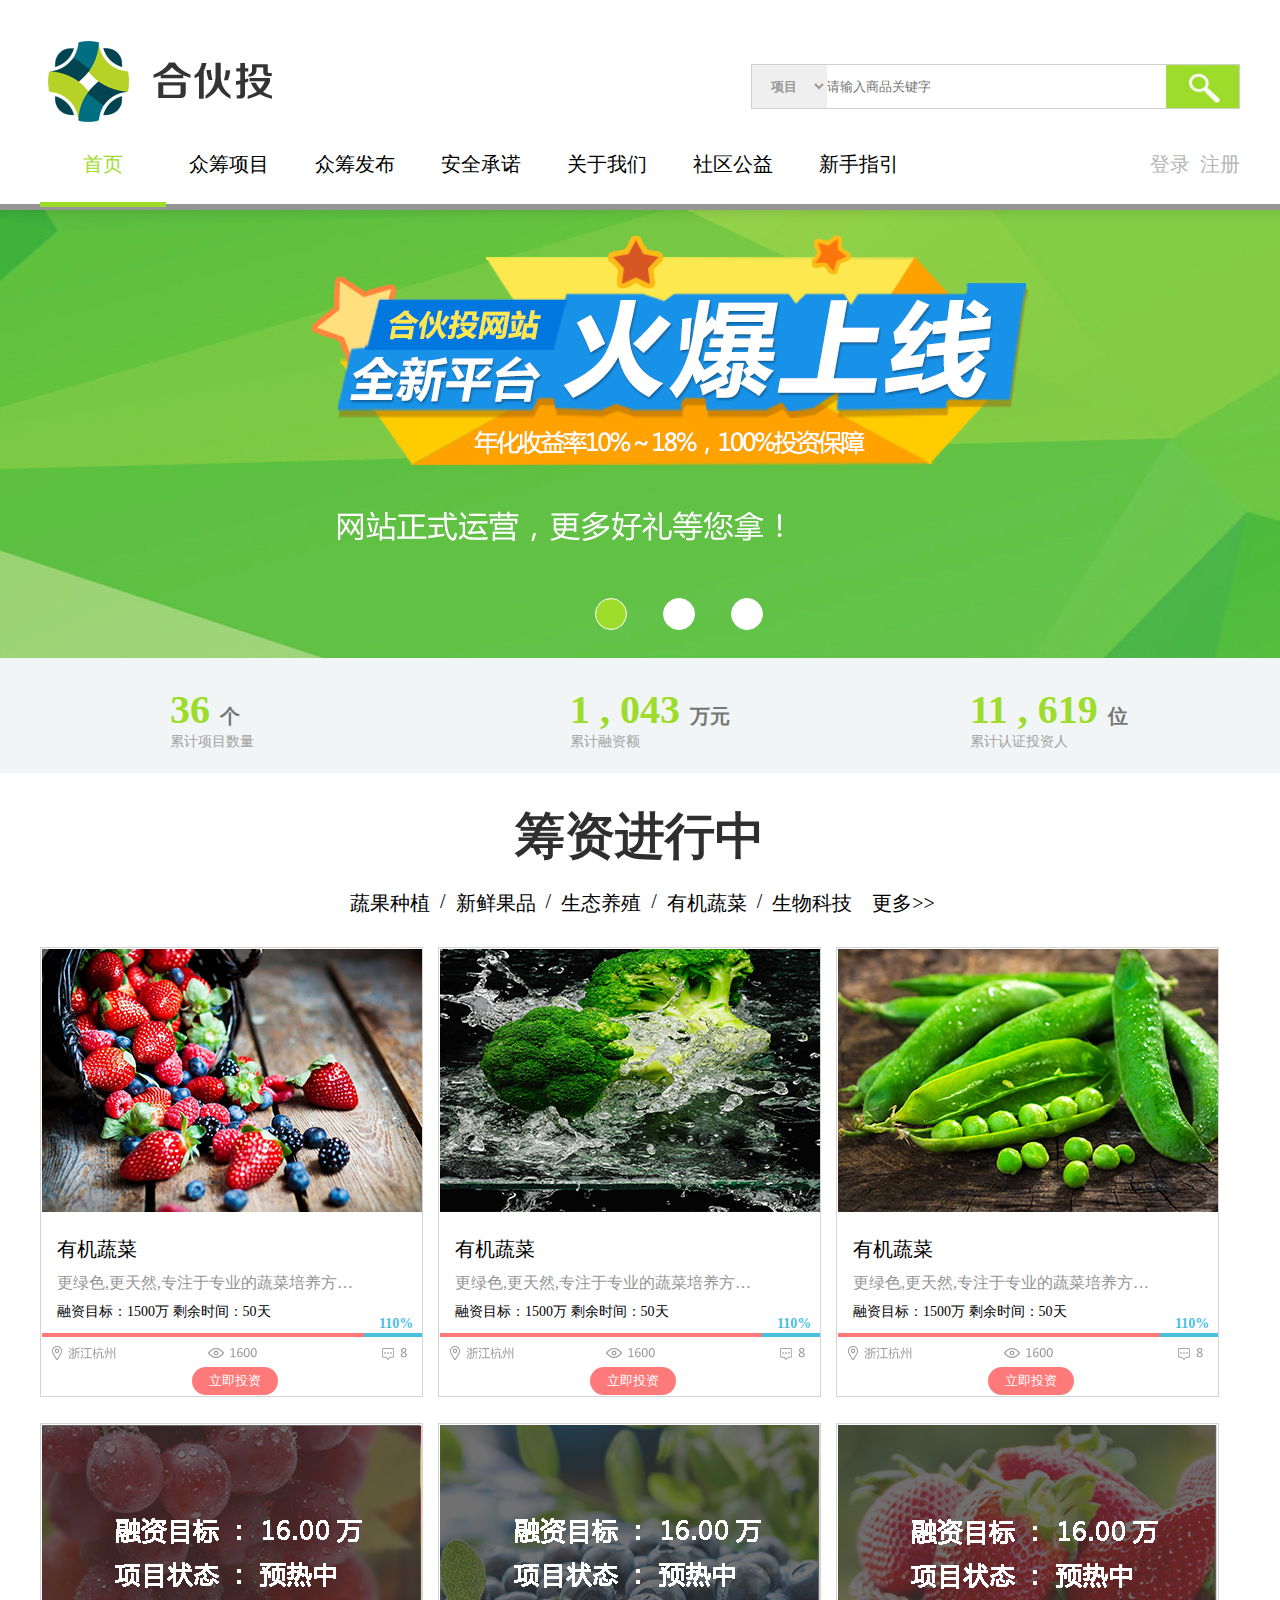
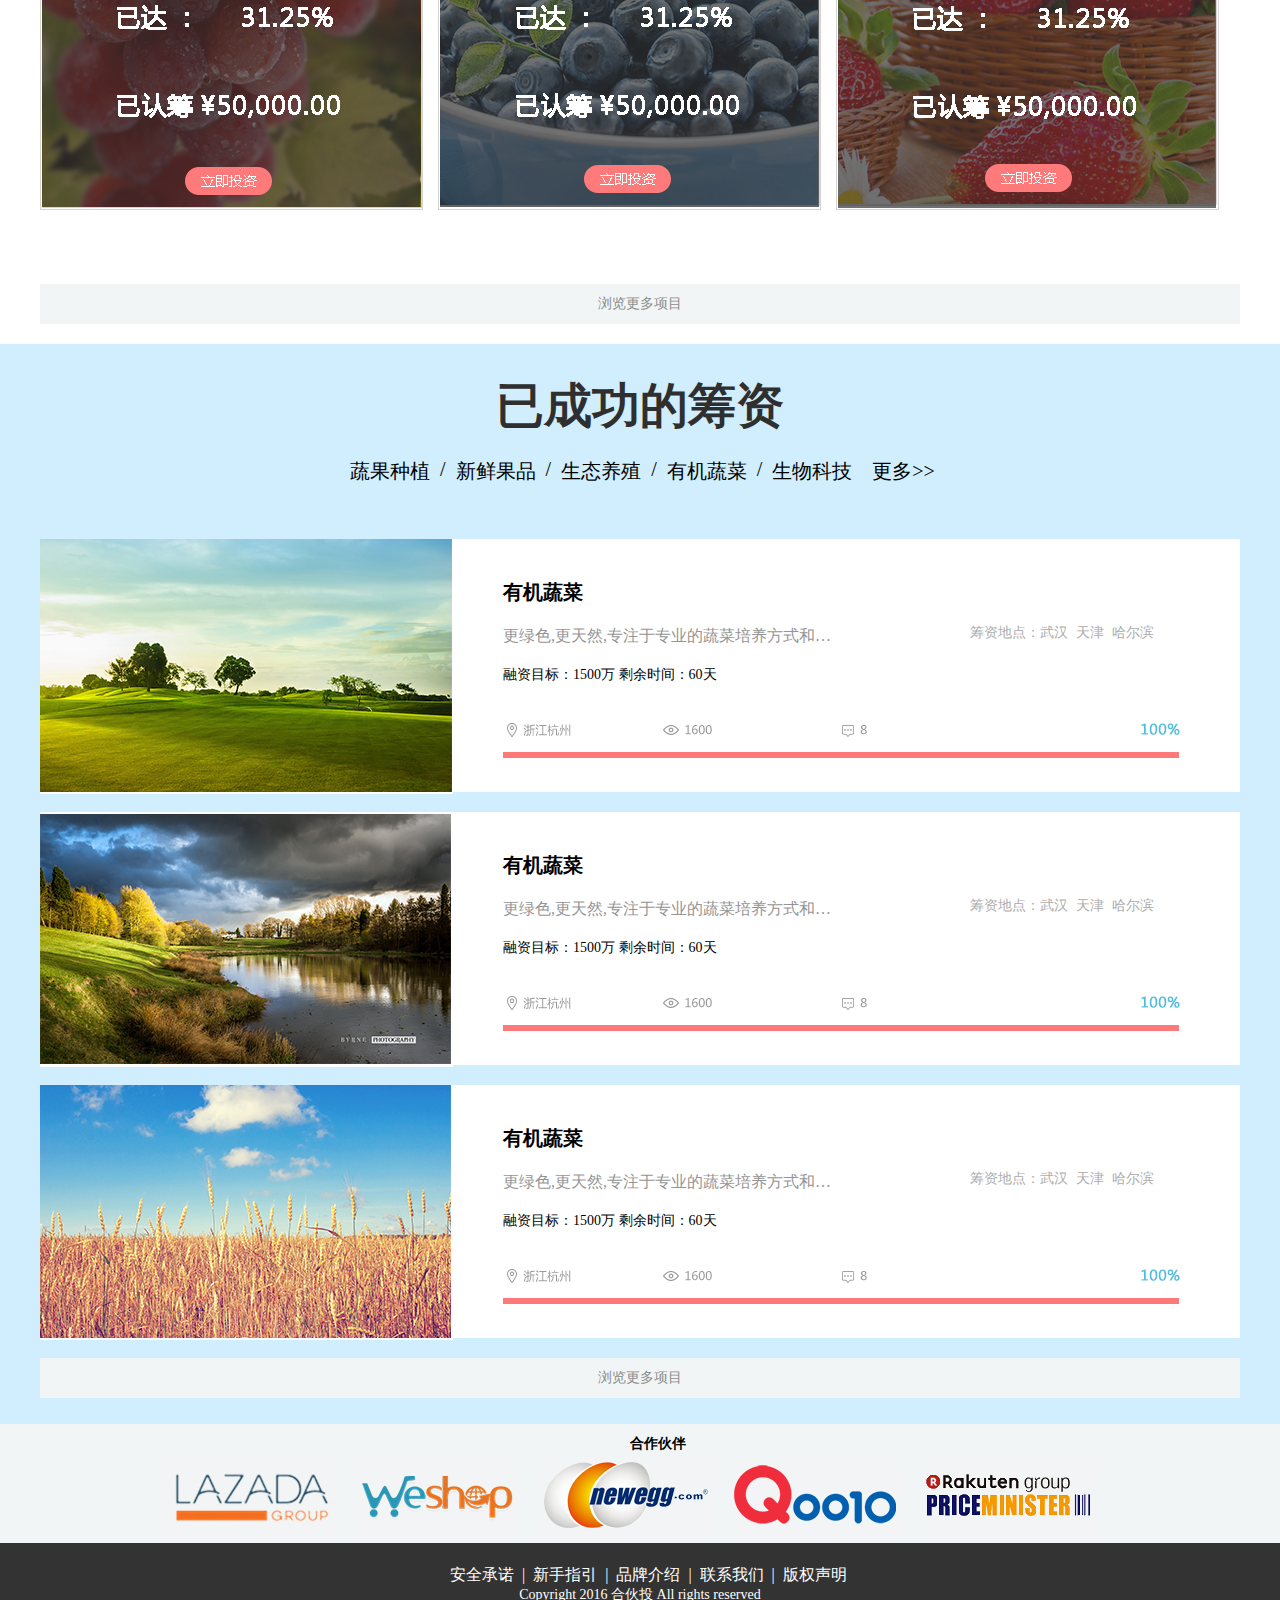
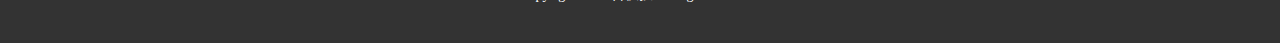
<file: index.html>
<!DOCTYPE html>
<html lang="en">
<head>
	<meta charset="UTF-8">
	<title>首页</title>
	<link rel="stylesheet" type="text/css" href="css/index.css">
	<script src="js/index.js"></script>
</head>
<body>
	<iframe src="header.html" width="100%" height="210px" " frameborder="no" border="0" marginwidth="0" marginheight="0" scrolling="no"></iframe>
	<div id="container">
	 <div id="list" style="left: -1343px;">
            <img src="images/index.jpg" alt="4" />
            <img src="images/index.jpg" alt="1" />
            <img src="images/index1.jpg" alt="1" />
            <img src="images/index2.jpg" alt="2" />
            <img src="images/index.jpg" alt="3" />
        </div>
        <div id="buttons">
            <span index="1" class="on"></span>
            <span index="2"></span>
            <span index="3"></span>
        </div>
        <a href="javascript:;" id="prev" class="arrow">&lt;</a>
        <a href="javascript:;" id="next" class="arrow">&gt;</a>
    </div>
    <div class="center_top">
    	<div class="center_top_kj">
    		<div class="num">
    			<dl>
    				<dt>36<span>个</span></dt>
    				<dd>累计项目数量</dd>
    			</dl>
    		</div>
    		<div class="num">    			<dl>
    				<dt>1 , 043<span>万元</span></dt>
    				<dd>累计融资额 </dd>
    			</dl></div>
    		<div class="num">
    			    			<dl>
    				<dt>11 , 619<span>位</span></dt>
    				<dd>累计认证投资人</dd>
    			</dl>
    		</div>
    	</div>
    </div>
    <div class="clear"></div>
    <div class="center_main floatl">
    	<div class="center_main_font">
    		<dl>
    			<dt>筹资进行中</dt>
    			<dd style="margin-left:300px"><a href="">蔬果种植</a></dd>
    			<p>/</p>
    			<dd><a href="">新鲜果品</a></dd>
    			<p>/</p>
    			<dd><a href="">生态养殖</a></dd>
    			<p>/</p>
    			<dd><a href="">有机蔬菜</a></dd>
    			<p>/</p>
    			<dd><a href="">生物科技</a></dd>
    			<dd><a href="">更多>></a></dd>
    		</dl>
    	</div>
    	<div class="clear"></div>
    	<div class="center_main_img">
    		<div class="img_part1 floatl">
    			<img src="images/pic1.jpg" alt="">
    			<div class="font_part_left">
    				<div class="font_part_top">
    					<dl>
    						<dt>有机蔬菜</dt>
    						<dd>更绿色,更天然,专注于专业的蔬菜培养方式和方法</dd>
    						<p>融资目标：1500万 剩余时间：50天</p>
    					</dl>
    				</div>
    				<div class="font_part_botton">
    					<img src="images/font1.jpg">
    					<button>立即投资</button>
    				</div>
    			</div>
    			<div class="font_part_right">
    				<div class="font_part_top" style="border-bottom: 4px solid #4cbedf">
    					<i>110%</i>
    				</div>
    				<div class="font_part_botton">
    					<img src="images/font2.jpg">
    				</div>
    			</div>
    		</div>
    		
    		<div class="img_part1 floatl"><img src="images/pic2.jpg" alt="">
    			<div class="font_part_left">
    				<div class="font_part_top">
    					<dl>
    						<dt>有机蔬菜</dt>
    						<dd>更绿色,更天然,专注于专业的蔬菜培养方式和方法</dd>
    						<p>融资目标：1500万 剩余时间：50天</p>
    					</dl>
    				</div>
    				<div class="font_part_botton">
    					<img src="images/font1.jpg">
    					<button>立即投资</button>
    				</div>
    			</div>
    			<div class="font_part_right">
    				<div class="font_part_top" style="border-bottom: 4px solid #4cbedf">
    					<i>110%</i>
    				</div>
    				<div class="font_part_botton">
    					<img src="images/font2.jpg">
    				</div>
    			</div>				
    		</div>
    		<div class="img_part1 floatl"><img src="images/pic3.jpg" alt="">
    			<div class="font_part_left">
    				<div class="font_part_top">
    					<dl>
    						<dt>有机蔬菜</dt>
    						<dd>更绿色,更天然,专注于专业的蔬菜培养方式和方法</dd>
    						<p>融资目标：1500万 剩余时间：50天</p>
    					</dl>
    				</div>
    				<div class="font_part_botton">
    					<img src="images/font1.jpg">
    					<button>立即投资</button>
    				</div>
    			</div>
    			<div class="font_part_right">
    				<div class="font_part_top" style="border-bottom: 4px solid #4cbedf">
    					<i>110%</i>
    				</div>
    				<div class="font_part_botton">
    					<img src="images/font2.jpg">
    				</div>
    			</div>
    		</div>
    	</div>
		<div class="center_main_img">
			<div class="img_part2 floatl">
			<img src="images/pic4.jpg">
			</div>
			<div class="img_part2 floatl">
			<img src="images/pic5.jpg">
			</div>
			<div class="img_part2 floatl">
			<img src="images/pic6.jpg">
			</div>
		</div>
		<div class="clear"></div>
		<div class="more_browse">
			<p>浏览更多项目</p>
		</div>
		<div class="center_bottom">
			<div class="center_bottom_succes">
				<dl>
    			<dt>已成功的筹资</dt>
    			<dd style="margin-left:300px;"><a href="" >蔬果种植</a></dd>
    			<p>/</p>
    			<dd><a href="">新鲜果品</a></dd>
    			<p>/</p>
    			<dd><a href="">生态养殖</a></dd>
    			<p>/</p>
    			<dd><a href="">有机蔬菜</a></dd>
    			<p>/</p>
    			<dd><a href="">生物科技</a></dd>
    			<dd><a href="">更多>></a></dd>
    		</dl>
			</div>
			<div class="center_bottom_pic">
				<div class="bottom_pic">
					<div class="bottom_pic_left">
						<img src="images/pic15.jpg">
					</div>
					<div class="bottom_pic_font">
						<div class="bottom_font_left floatl">
							<dl>
    						<dt>有机蔬菜</dt>
    						<dd>更绿色,更天然,专注于专业的蔬菜培养方式和方法</dd>
    						<p>融资目标：1500万 剩余时间：60天</p>
    					</dl>
						</div>
						<div class="bottom_font_right floatr">
							<pre>筹资地点：武汉 天津 哈尔滨</pre>
						</div>
						<img src="images/font3.jpg">
					</div>
				</div>
				<div class="clear"></div>
				<div class="bottom_pic">
					<div class="bottom_pic_left">
						<img src="images/pic14.jpg">
					</div>
					<div class="bottom_pic_font">
						<div class="bottom_font_left floatl">
							<dl>
    						<dt>有机蔬菜</dt>
    						<dd>更绿色,更天然,专注于专业的蔬菜培养方式和方法</dd>
    						<p>融资目标：1500万 剩余时间：60天</p>
    					</dl>
						</div>
						<div class="bottom_font_right floatr">
							<pre>筹资地点：武汉 天津 哈尔滨</pre>
						</div>
						<img src="images/font3.jpg">
					</div>
				</div>
				<div class="clear"></div>
				<div class="bottom_pic">
					<div class="bottom_pic_left">
						<img src="images/pic13.jpg">
					</div>
					<div class="bottom_pic_font">
						<div class="bottom_font_left floatl">
							<dl>
    						<dt>有机蔬菜</dt>
    						<dd>更绿色,更天然,专注于专业的蔬菜培养方式和方法</dd>
    						<p>融资目标：1500万 剩余时间：60天</p>
    					</dl>
						</div>
						<div class="bottom_font_right floatr">
							<pre>筹资地点：武汉 天津 哈尔滨</pre>
						</div>
						<img src="images/font3.jpg">
					</div>
				</div>
				<div class="more_browse">
			<p>浏览更多项目</p>
		</div>
			</div>

			<div class="clear"></div>
		</div>
       </div>
 	<iframe src="footer.html" width="100%" height="219px" " frameborder="no" border="0" marginwidth="0" marginheight="0" scrolling="no"></iframe>
</body>
</html>
</file>
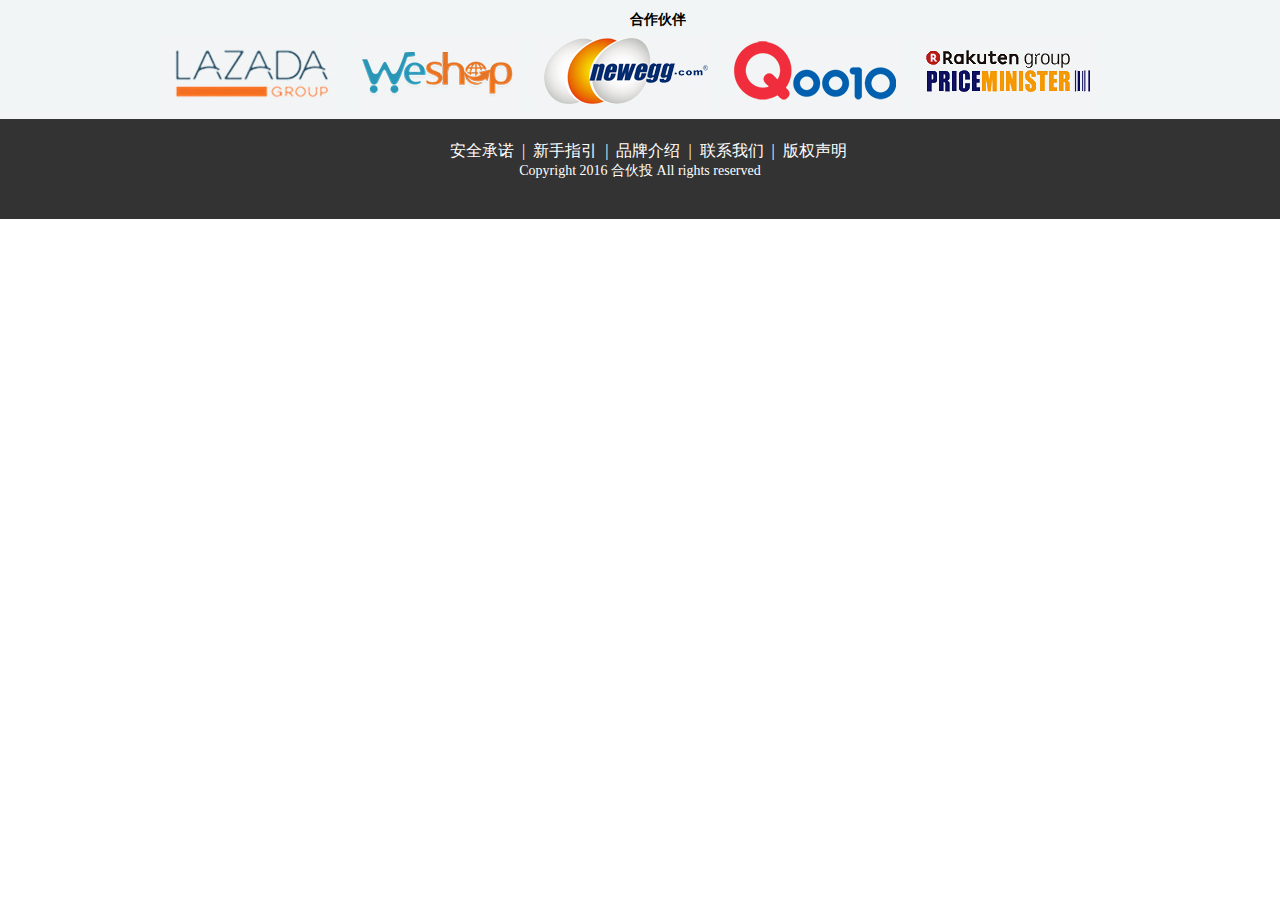
<file: footer.html>
<!DOCTYPE html>
<html lang="en">
<head>
	<meta charset="UTF-8">
	<title>Document</title>
	<link type="text/css" href="css/footer.css" rel="stylesheet">
</head>
<body>
		<footer>
		<div class="parter">
			<p>合作伙伴</p>
			<ul>
				<li>
					<img src="images/link01.jpg"></li>
				<li>
					<img src="images/link02.jpg"></li>
				<li>
					<img src="images/link03.jpg"></li>
				<li>
					<img src="images/link04.jpg"></li>
				<li>
					<img src="images/link05.jpg"></li>
			</ul>
		</div>
		<div class="clear"></div>
		<div class="tail ">
			<ul style="text-align:center">
				<li>
					<a href="">安全承诺</a>
					&nbsp;
				</li>
				<li>
					|&nbsp;
					<a href="">新手指引</a>
					&nbsp;
				</li>
				<li>
					|&nbsp;
					<a href="">品牌介绍</a>
					&nbsp;
				</li>
				<li>
					|&nbsp;
					<a href="">联系我们</a>
					&nbsp;
				</li>
				<li>
					|&nbsp;
					<a href="">版权声明</a>
				</li>
			</ul>
			<br>
			<p style="text-align:center;color:#fff;margin:5px 0;font-size: 14px ">Copyright 2016 合伙投 All rights reserved</p>
		</div>
	</footer>
</body>
</html>
</file>
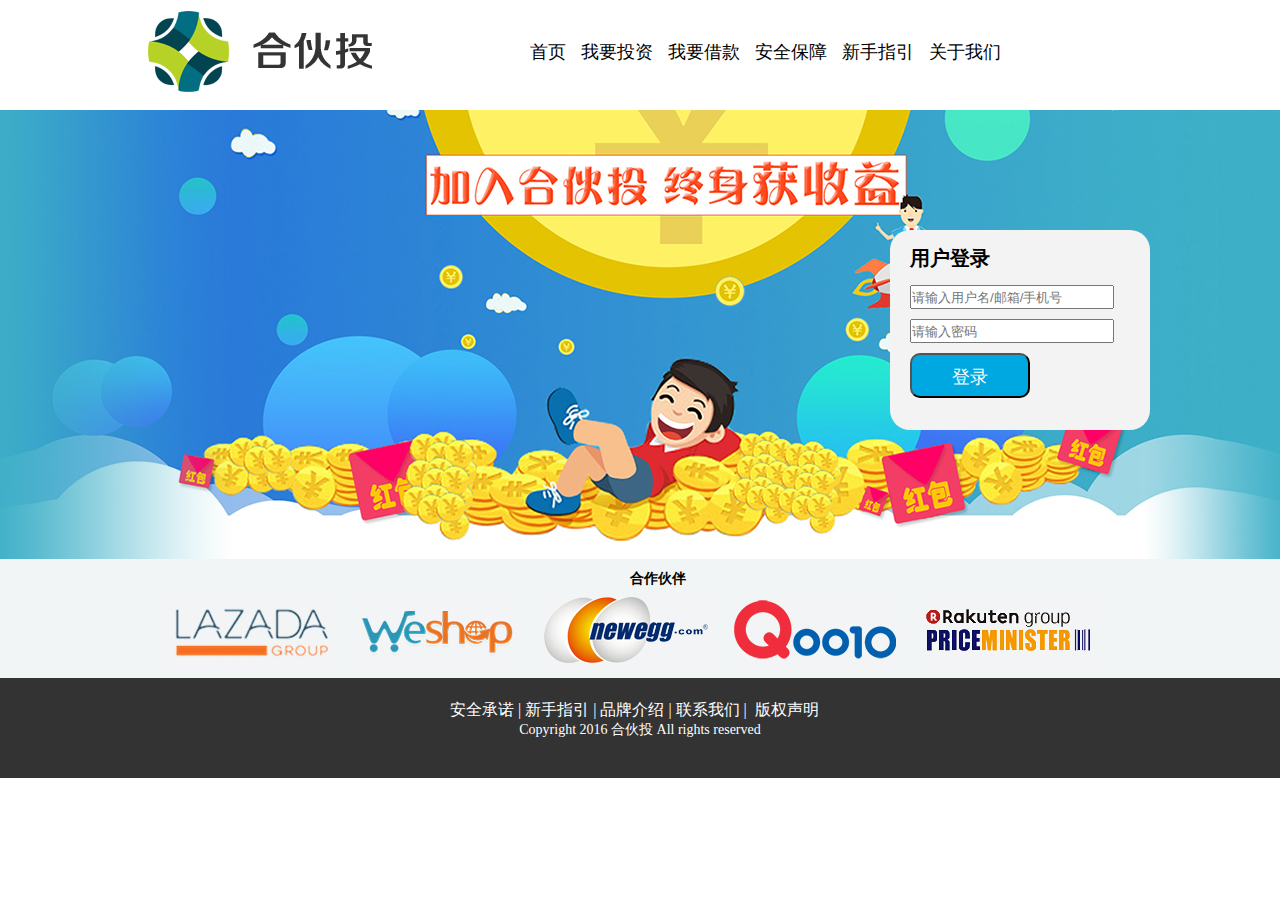
<file: login.html>
<!doctype html>
<html>
<head>
<meta charset="utf-8">
<title>无标题文档</title>
<link type="text/css" href="css/login.css" rel="stylesheet">

</head>

<body>
	<div class="header">
		<a href="index.html"><div class="log floatl"></div></a>
		<ul class="nav">
			<li><a href="index.html">首页</a> </li>
			<li><a href="item.html">我要投资</a></li>
			<li><a href="">我要借款</a></li>
			<li><a href="">安全保障</a></li>
			<li><a href="">新手指引</a></li>
			<li><a href="">关于我们</a></li>
		</ul>
	</div>
	<div class="clear"></div>
	<div class="center">
		<div class="pos">
		<div class="login">
			<div class="yh">用户登录</div>
			<dl>
				<dt><input type="text" name="username" placeholder="请输入用户名/邮箱/手机号"></dt>
				<dd><input type="password" name="password" placeholder="请输入密码"></dd>
			</dl>			
			<div class="submit"><input type="submit" name="" value="登录"> </div>
			</div>

		</div>
	</div>
	<div class="clear"></div>
	<div class="foot">
		<div class="parter">
		<p>合作伙伴</p>
			<ul>
				<li><img src="images/link01.jpg"></li>
				<li><img src="images/link02.jpg"></li>
				<li><img src="images/link03.jpg"></li>
				<li><img src="images/link04.jpg"></li>
				<li><img src="images/link05.jpg"></li>
			</ul>
		</div>
		<div class="clear"></div>
		<div class="tail ">
			<ul style="text-align:center">
				<li> <a href="">安全承诺</a>&nbsp;</li>
				<li> |&nbsp;<a href="">新手指引</a>&nbsp;</li>
				<li>|&nbsp;<a href="">品牌介绍</a>&nbsp; </li>
				<li>|&nbsp;<a href="">联系我们</a>&nbsp; </li>
				<li>|&nbsp; <a href="">版权声明 </a></li>
			</ul>
			<br>
			<p style="text-align:center;color:#fff;margin:5px 0;font-size: 14px ">Copyright 2016 合伙投 All rights reserved</p>
		</div>
	</div>
</body>
</html>
</file>
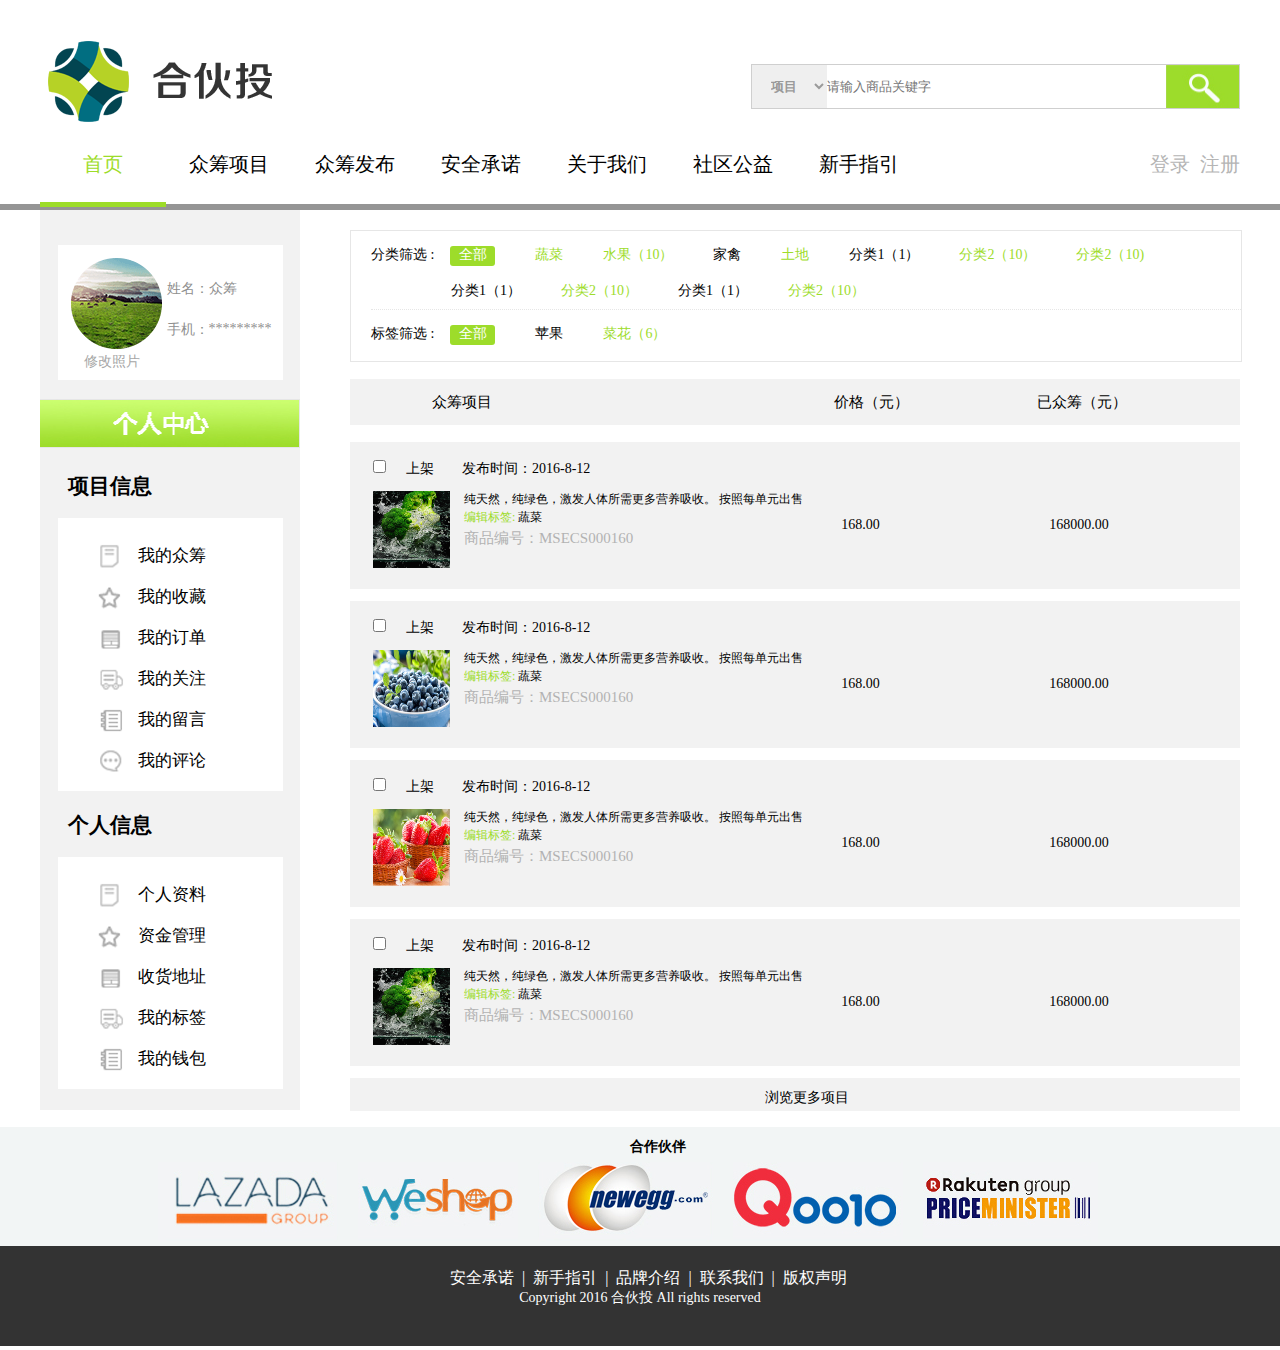
<file: person.html>
<!DOCTYPE html>
<html lang="en">
	<head>
		<meta charset="UTF-8">
		<title>Document</title>
		<link rel="stylesheet" type="text/css" href="css/person.css">
	</head>
	<body>
		<iframe src="header.html" width="100%" height="210px" " frameborder="no" border="0" marginwidth="0" marginheight="0" scrolling="no"></iframe>
		<div class="content">
			<div class="content_left floatl">
				<div class="person_ifo">
					<div class="person_ifo_left floatl">
						<img src="images/person_tou.png">
						<p><a href="#">修改照片</a></p>
					</div>
					<div class="person_ifo_right floatl">
						<dl>
							<dt>姓名：</dt>
							<dd>众筹</dd>
							<dt>手机：</dt>
							<dd>*********</dd>
						</dl>
					</div>
				</div>
				<img src="images/peron_center.jpg" width="100%">
				<div class="information">
					<h2>项目信息</h2>
					<div class="infor_content">
						<dl>
							<dt><img src="images/left01.png"></dt>
							<dd>我的众筹</dd>
							<div class="clear"></div>
							<dt><img src="images/left02.png"></dt>
							<dd>我的收藏</dd>
							<div class="clear"></div>
							<dt><img src="images/left03.png"></dt>
							<dd>我的订单</dd>
							<div class="clear"></div>
							<dt><img src="images/left04.png"></dt>
							<dd>我的关注</dd>
							<div class="clear"></div>
							<dt><img src="images/left05.png"></dt>
							<dd>我的留言</dd>
							<div class="clear"></div>
							<dt><img src="images/left06.png"></dt>
							<dd>我的评论</dd>
							<div class="clear"></div>
						</dl>
					</div>
					<h2>个人信息</h2>
					<div class="infor_content">
						<dl>
							<dt><img src="images/left01.png"></dt>
							<dd>个人资料</dd>
							<div class="clear"></div>
							<dt><img src="images/left02.png"></dt>
							<dd>资金管理</dd>
							<div class="clear"></div>
							<dt><img src="images/left03.png"></dt>
							<dd>收货地址</dd>
							<div class="clear"></div>
							<dt><img src="images/left04.png"></dt>
							<dd>我的标签</dd>
							<div class="clear"></div>
							<dt><img src="images/left05.png"></dt>
							<dd>我的钱包</dd>
							<div class="clear"></div>

						</dl>
					</div>					
				</div>
				<div class="clear"></div>
			</div>
			<div class="content_right floatl" >
				<div class="top_classify_frame">
				<div class="top_classify_top">
				<p class="floatl">分类筛选 :</p>	
				<dl>
					<dt>全部</dt>
					<dd><a href="" id="action">蔬菜</a></dd>
					<dd><a href="" id="action">水果（10）</a></dd>
					<dd><a href="">家禽</a></dd>
					<dd><a href="" id="action">土地</a></dd>
					<dd><a href="">分类1（1） </a></dd>
					<dd><a href="" id="action">分类2（10）</a></dd>
					<dd><a href="" id="action">分类2（10)</a></dd>
				</dl>
				<dl class="dl2">
					<dd><a href="">分类1（1）</a></dd> 
					<dd><a href="" id="action">分类2（10）</a></dd>
					<dd><a href="">分类1（1）</a></dd>
					<dd><a href=""  id="action">分类2（10）</a></dd>
				</dl>
				</div>
				<div class="top_classify_bottom">
					<p class="floatl">标签筛选 :</p>	
				<dl>
					<dt>全部</dt>
					<dd><a href="">苹果</a></dd>
					<dd><a href="" id="action">菜花（6）</a></dd>
				</dl>
				</div>
				</div>
				<div class="content_center">
					<h4>众筹项目</h4>
					<h5>价格（元）</h5>
					<h6>已众筹（元）</h6>
				</div>
				<div class="clear"></div>
				<!-- 项目条 -->
				<div class="content_top">
					<div class="frame_left floatl">
						<input type="checkbox" id="up" />
						<label for="up">上架</label>
						<span>发布时间：2016-8-12</span>
						<p>
							<img src="images/pic2.jpg">
							<div class="frame_left_content">
							纯天然，纯绿色，激发人体所需更多营养吸收。
							按照每单元出售
							<p>编辑标签:<i> 蔬菜</i>
							<h6>商品编号：MSECS000160</h6>
							</div>
						</p>
					</div>
					<div class="frame_center floatl">168.00</div>
					<div class="frame_right floatl">168000.00</div>
				</div>
				<!-- 项目条 -->
				<div class="content_top">
					<div class="frame_left floatl">
						<input type="checkbox" id="up1" />
						<label for="up1">上架</label>
						<span>发布时间：2016-8-12</span>
						<p>
							<img src="images/pic11.jpg">
							<div class="frame_left_content">
							纯天然，纯绿色，激发人体所需更多营养吸收。
							按照每单元出售
							<p>编辑标签:<i> 蔬菜</i>
							<h6>商品编号：MSECS000160</h6>
							</div>
						</p>
					</div>
					<div class="frame_center floatl">168.00</div>
					<div class="frame_right floatl">168000.00</div>
				</div>
				<!-- 项目条 -->
				<div class="content_top">
					<div class="frame_left floatl">
						<input type="checkbox" id="up2" />
						<label for="up2">上架</label>
						<span>发布时间：2016-8-12</span>
						<p>
							<img src="images/pic12.jpg">
							<div class="frame_left_content">
							纯天然，纯绿色，激发人体所需更多营养吸收。
							按照每单元出售
							<p>编辑标签:<i> 蔬菜</i>
							<h6>商品编号：MSECS000160</h6>
							</div>
						</p>
					</div>
					<div class="frame_center floatl">168.00</div>
					<div class="frame_right floatl">168000.00</div>
				</div>
				<!-- 项目条 -->
				<div class="content_top">
					<div class="frame_left floatl">
						<input type="checkbox" id="up3" />
						<label for="up3">上架</label>
						<span>发布时间：2016-8-12</span>
						<p>
							<img src="images/pic2.jpg">
							<div class="frame_left_content">
							纯天然，纯绿色，激发人体所需更多营养吸收。
							按照每单元出售
							<p>编辑标签:<i> 蔬菜</i>
							<h6>商品编号：MSECS000160</h6>
							</div>
						</p>
					</div>
					<div class="frame_center floatl">168.00</div>
					<div class="frame_right floatl">168000.00</div>
				</div>	
				<div class="content_more">	
					浏览更多项目
				</div>
			</div>
		</div>
 	<iframe src="footer.html" width="100%" height="219px" " frameborder="no" border="0" marginwidth="0" marginheight="0" scrolling="no"></iframe>		
		</body>
	</html>
</file>
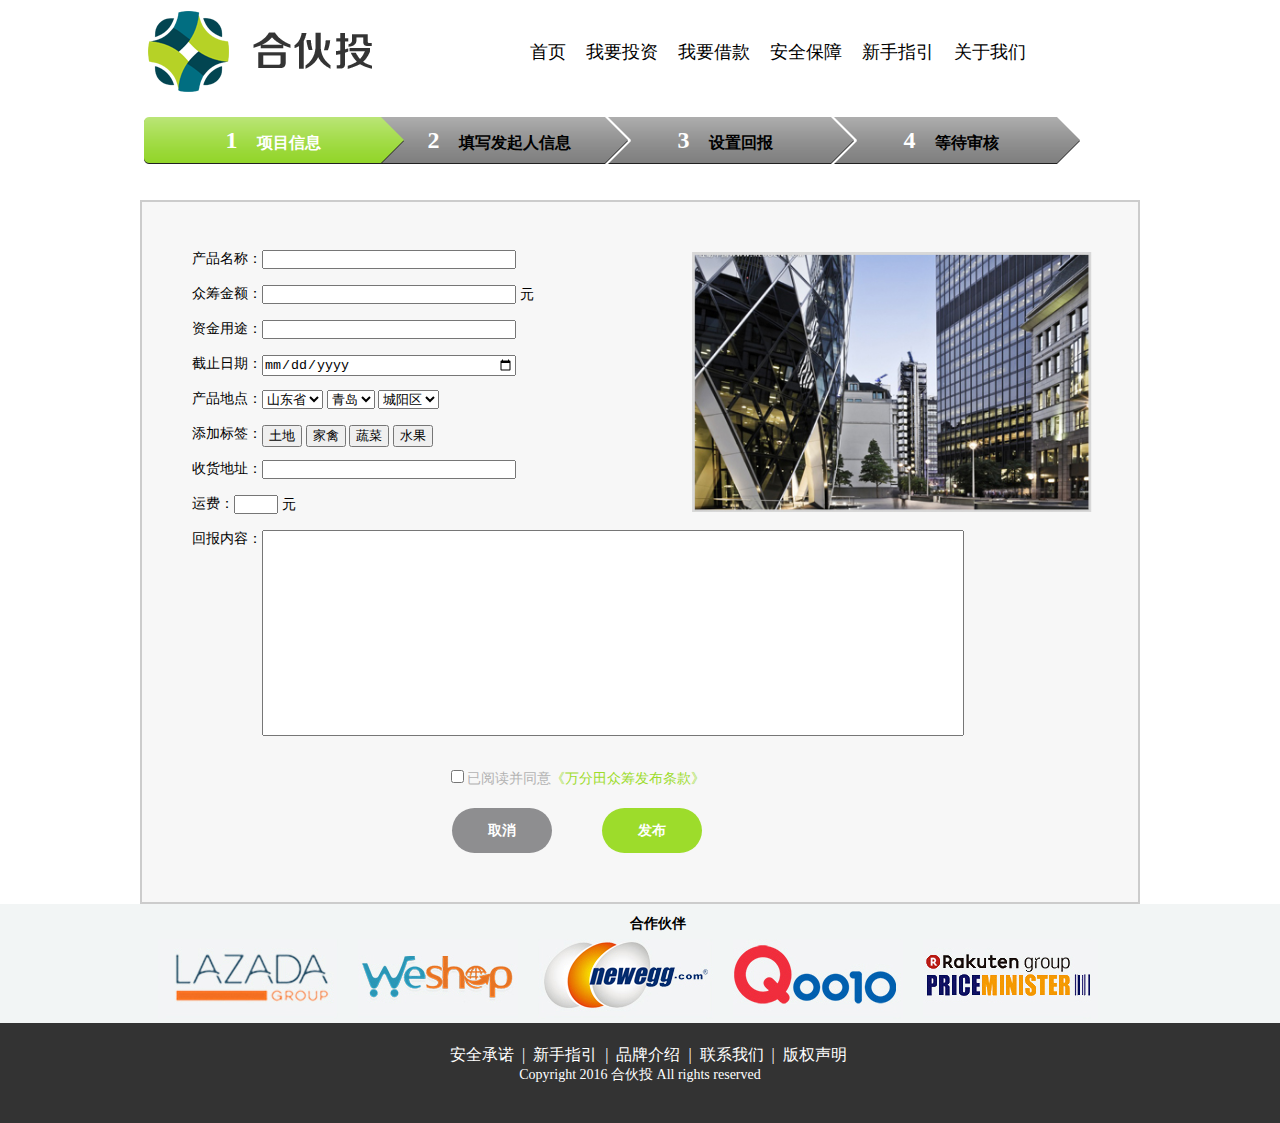
<file: register.html>
<!DOCTYPE html>
<html lang="en">
<head>
	<meta charset="UTF-8">
	<title>Document</title>
</head>
	<link rel="stylesheet" type="text/css" href="css/register.css">
<body>
	<!-- header -->
	<header>
		<a href="index.html"><div class="log floatl"></div></a>
		<ul class="nav">
			<li>
				<a href="index.html">首页</a>
			</li>
			<li>
				<a href="item.html">我要投资</a>
			</li>
			<li>
				<a href="">我要借款</a>
			</li>
			<li>
				<a href="">安全保障</a>
			</li>
			<li>
				<a href="">新手指引</a>
			</li>
			<li>
				<a href="">关于我们</a>
			</li>
		</ul>
	</header>
	<div class="clear"></div>
	<!-- article -->
	<article>
		<ul class="step ">
			<li class="step1 floatl">
				<span class="num1">1</span>
				项目信息
			</li>
			<li class="step2 floatl">
				<span class="num1">2</span>
				填写发起人信息
			</li>
			<li class="step3 floatl">
				<span class="num1">3</span>
				设置回报
			</li>
			<li class="step4 floatl">
				<span class="num1">4</span>
				等待审核
			</li>
		</ul>
		<div class="clear"></div>
		<div class="content">
			<div class="aaa">
				<img src="images/ad.jpg" style="width:400px;height:260px;"></div>
			<div class="floatl" style="position:absolute;top:250px">
				<form>
					<dl>
						<dt>产品名称：</dt>
						<dd>
							<input type="text" name="" style="width:250px" />
						</dd>
					</dl>
					<dl>
						<dt>众筹金额：</dt>
						<dd>
							<input type="number" name="" style="width:250px" />
							元
						</dd>
					</dl>
					<dl>
						<dt>资金用途：</dt>
						<dd>
							<input type="text" name="" style="width:250px" />
						</dd>
					</dl>
					<dl>
						<dt>截止日期：</dt>
						<dd>
							<input type="date" name="" style="width:250px" />
						</dd>
					</dl>
					<dl>
						<dt>产品地点：</dt>
						<dd>
							<select>
								<option value="0" selected="">山东省</option>
								<option value="1">山西省</option>
							</select>
							<select>
								<option value="0" selected="">青岛</option>
								<option value="1">济南</option>
							</select>
							<select>
								<option value="0" selected="">城阳区</option>
								<option value="1">市北区</option>
							</select>
						</dd>
					</dl>
					<dl>
						<dt>添加标签：</dt>
						<dd>
							<input type="submit" value="土地" style="width:40px" style="border:0" />
							<input type="submit" value="家禽" style="width:40px" style="border:0" />
							<input type="submit" value="蔬菜" style="width:40px" style="border:0" />
							<input type="submit" value="水果" style="width:40px" style="border:0" />
						</dd>
					</dl>
					<dl>
						<dt>收货地址：</dt>
						<dd>
							<input type="text" name="" style="width:250px" />
						</dd>
					</dl>
					<dl>
						<dt>运费：</dt>
						<dd>
							<input type="number" name="" style="width:40px" />
							元
						</dd>
					</dl>
					<dl>
						<dt>回报内容：</dt>
						<dd>
							<textarea style="width:700px;height:204px;resize:none;margin-bottom:30px"></textarea>
						</dd>
					</dl>
					<div class="read">
				<input type="checkbox" name=""  />
				已阅读并同意<span class="tile">《万分田众筹发布条款》</span>
			
			</div>
			<div class="buttom1">取消</div>
			<div class="buttom2">发布</div>
				</form>
			</div>
			
			<div class="clear"></div>	

		</div>

	</article>
	<div class="clear"></div>
	<!-- footer -->
	<footer>
		<div class="parter">
			<p>合作伙伴</p>
			<ul>
				<li>
					<img src="images/link01.jpg"></li>
				<li>
					<img src="images/link02.jpg"></li>
				<li>
					<img src="images/link03.jpg"></li>
				<li>
					<img src="images/link04.jpg"></li>
				<li>
					<img src="images/link05.jpg"></li>
			</ul>
		</div>
		<div class="clear"></div>
		<div class="tail ">
			<ul style="text-align:center">
				<li>
					<a href="">安全承诺</a>
					&nbsp;
				</li>
				<li>
					|&nbsp;
					<a href="">新手指引</a>
					&nbsp;
				</li>
				<li>
					|&nbsp;
					<a href="">品牌介绍</a>
					&nbsp;
				</li>
				<li>
					|&nbsp;
					<a href="">联系我们</a>
					&nbsp;
				</li>
				<li>
					|&nbsp;
					<a href="">版权声明</a>
				</li>
			</ul>
			<br>
			<p style="text-align:center;color:#fff;margin:5px 0;font-size: 14px ">Copyright 2016 合伙投 All rights reserved</p>
		</div>
	</footer>
</body>
</html>
</file>
<file: css/index.css>
@charset "utf-8";
/* CSS Document */
@import "common.css";

  #container {
            position: relative;
            width: 1343px;
            height: 448px;
             overflow: hidden;
            margin: 0 auto;
            top:-4px;
        }
        
        #list {
            position: absolute;
            z-index: 1;
            width: 6715px;
            height: 448px;
        }
        
        #list img {
            float: left;
            width: 1343px;
            height: 448px;
        }
        
        #buttons {
            position: absolute;
            left: 595px;
            bottom: 30px;
            z-index: 2;
            height: 30px;
            width: 250px;
        }
        
        #buttons span {
            float: left;
            margin-right: 36px;
            width: 30px;
            height: 30px;
            border: 1px solid #fff;
            border-radius: 50%;
            background: #fff;
            cursor: pointer;
        }
        
        #buttons .on {
            background: #9ddc2a;
        }
        
        .arrow {
            position: absolute;
            top: 180px;
            z-index: 2;
            display: none;
            width: 65px;
            height: 80px;
            font-size: 70px;
            font-weight: bold;
            line-height: 70px;
            text-align: center;
            color: #fff;
            background-color: RGBA(198, 198, 198, 0.5);
            cursor: pointer;
            border-radius:10px;
        }
        
        .arrow:hover {
            background-color: RGBA(198, 198, 198, 0.7);
        }
        
        #container:hover .arrow {
            display: block;
        }
        
        #prev {
            left: 70px;
            text-decoration: none;
        }
        
        #next {
            right: 70px;
            text-decoration: none;
        }

        .center_top{width:100%;height:115px;background:#f2f5f5;position:relative;top:-4px;}
        .center_top_kj{width:1200px;margin:0 auto;}
        .num{width:400px;height:66px;padding-top: 28px;float: left;}
        .num dl{margin-left: 130px}
         .num dl dt {font-size:40px;color:#9ddc2a;font-weight:bold;}
         .num dl dt span{font-size:20px;padding-left: 10px;color: #757676;font-weight:bold;}
         .num dl dd{color: #a1a2a2;}

         /* 中间的内容 */
         .center_main{width:100%;}
         .center_main_font{padding-top:26px;height:144px;}
         .center_main_font dl{width:1200px;margin:0 auto;}
         .center_main_font dl dt{width:100%;color: #2f2f2f;font-size:50px;font-weight:bold;text-align:center;}
         .center_main_font dl dd{width:100%;margin:20px 0 ;text-align:center;}
          .center_main_font dl dd a{color:black;font-size:20px;float: left;text-decoration:none;margin:0 10px;}
          .center_main_font dl dd a:hover{color:#9ddc2a}
          .center_main_font dl p{float: left;font-size:20px;}

          /* 中间的图片 */
          .center_main_img{width: 1200px;margin:0 auto;}
          .img_part1{width:380px;height:447px;border:1px solid #d7d3d3;margin-right:15px;padding-left:1px;padding-top:1px;margin-bottom:26px; }
          .font_part_left{width:322px;height:178px;float: left;}
          .font_part_right{width:58px;height:178px;float: left;}
          .font_part_top{width:100%;height:66%;border-bottom: 4px solid #fe7a7a}
          .font_part_top dl{padding-top:20px;padding-left:15px; }
          .font_part_top dl dt{font-size:20px;}
          .font_part_top dl dd{font-size:16px;color:#959595;line-height:40px;overflow:hidden;white-space:nowrap;text-overflow: ellipsis;list-style-position:inside;}
          .font_part_top dl p{font-size:14px;}
          .font_part_botton button{width:86px;height:28px;color:#fff;border-radius:20px;background:#fe7a7a;border:none;outline:none;cursor:pointer;margin-left:150px;}
          .font_part_top i{color:#4cbedf;position:relative;top:100px;left:15px;font-style: normal;font-weight:bold;}

          .img_part2{width:380px;height:384px;border:1px solid #d7d3d3;margin-right:15px;padding-left:1px;padding-top:1px;margin-bottom:74px; }
          .more_browse{width:1200px;margin:0 auto;}
          .more_browse p{width:100%;height:40px;background: #f2f5f5;text-align:center;line-height:40px; margin-bottom:20px;color:#8c8d8d;}

          /* 中间下部分 */
          .center_bottom{width:100%;height:1080px;background-color:#d0eefd;}
          .center_bottom_succes{width:1200px;height:135px;margin: 0 auto;text-align:center;padding-top:30px;}
          .center_bottom_succes dl dt{color:#2f2f2f;font-size:48px;font-weight:bold;}
           .center_bottom_succes dl dd{width:100%;margin:20px 0 ;text-align:center;}
          .center_bottom_succes dl dd a{color:black;font-size:20px;float: left;text-decoration:none;margin:0 10px;}
          .center_bottom_succes dl dd a:hover{color:#9ddc2a}
          .center_bottom_succes dl p{float: left;font-size:20px;}
          .left300px{margin-left:300px;}

          .center_bottom_pic{width:1200px;margin: 0 auto;text-align:center;padding-top:30px;}
          .bottom_pic{width:100%;height:253px;margin-bottom:20px;background:#fff;}
          .bottom_pic_left{width:410px;height:253px;float:left;}
          .bottom_pic_font{float:left;width:676px;height: 173px;margin:40px 53px;border-bottom:6px solid #fe7a7a;}
          .bottom_font_left{width:330px;height:134px;}
          .bottom_font_right{width:234px;height: 134px;}

          .bottom_font_left dl dt{font-size:20px;text-align:left;font-weight:bold;}
          .bottom_font_left dl dd{font-size:16px;color:#959595;line-height:60px;overflow:hidden;white-space:nowrap;text-overflow: ellipsis;list-style-position:inside;}
          .bottom_font_left dl p{font-size:14px;text-align:left;}
          .bottom_font_right pre{color:#acacac;margin-top:45px;}
          .bottom_pic_font img{position:relative;top:10px;}
</file>
<file: css/footer.css>
@charset "utf-8";
/* CSS Document */

@import "common.css";

/* footer */
footer{width:100%;background-color: #f2f5f5;}
.parter{width:1000px;margin:0 auto;padding-left:36px;}
.parter p{text-align: center;height:35px;line-height:40px;font-weight: bold}
.parter ul li{float:left;padding-right:20px;}
.tail{width:100%;height:100px;background-color: #333333}
.tail ul{width:600px;margin:0 auto;padding-top:22px;padding-left:220px;}
.tail ul li{float: left;color: #fff;font-size:16px;}
.tail ul li a{ursor:pointer;text-decoration: none;color:#fff;}
a {cursor:pointer;text-decoration: none;color:black;}
a:hover{cursor:pointer;font-weight:bold;}
</file>
<file: css/login.css>
@charset "utf-8";
/* CSS Document */

@import "common.css";

/* header */
.header{width:1000px;height:90px;margin:10px auto;}
.log{background:url(../images/log.png) no-repeat;width:240px;height: 85px;}
.nav{margin-left:390px;}
.nav li{float:left;line-height: 85px;font-style:40px;padding-right: 15px;font-size:18px;}
.center{background:#3dafc7 url(../images/center.jpg) no-repeat center;width:100%;height: 449px;overflow: hidden;}
.foot{width:100%;background-color: #f2f5f5;}
.parter{width:1000px;margin:0 auto;padding-left:36px;}
.parter p{text-align: center;height:35px;line-height:40px;font-weight: bold}
.parter ul li{float:left;padding-right:20px;}
.tail{width:100%;height:100px;background-color: #333333}
.tail ul{width:600px;margin:0 auto;padding-top:22px;padding-left:220px;}
.tail ul li{float: left;color: #fff;font-size:16px;}
.pos{width:1000px;margin:0 auto;}
.login{width:260px;height:200px;background-color:#f3f3f3;border-radius: 20px;position: relative;top:120px;left:750px;}
.yh{width:100%;height:30px;font-size:20px;font-weight:bold;padding-top:15px;padding-bottom:10px;padding-left:20px;}
input[type="text"],input[type="password"]{height:20px;margin-left:20px;margin-bottom: 10px;width:200px;}
.login p{margin-left:190px;font-size:14px;}
.submit{margin-left:20px;}
.submit input{width:120px;height:45px;border-radius:10px;background-color:#00a8e2;color:#fff;font-size: 18px;line-height:45px;}
.tail ul li a{ursor:pointer;text-decoration: none;color:#fff;}
a {cursor:pointer;text-decoration: none;color:black;}
a:hover{cursor:pointer;font-weight:bold;}
</file>
<file: css/person.css>
@charset "utf-8";
/* CSS Document */
@import "common.css";

.content{width: 1200px;margin: 0 auto;position: relative;top: -4px;}
.content_left{width: 260px;height: 900px;background-color: #f2f2f2;}
.content_right{width: 890px;padding-top: 20px;padding-left: 50px}
/* left */
.person_ifo{width: 225px;height: 135px;margin:0 auto;background-color: white;margin-top: 35px;margin-bottom:19px;}
.person_ifo_left{width: 96px;padding-top: 13px;padding-left: 13px;}
.person_ifo_right{width: 115px;}
.person_ifo_left p{width: 70px;margin: 0 auto;}
.person_ifo_left p a{color: #a6a6a6;text-decoration: none;}
.person_ifo_left p a:hover{text-decoration: underline;font-weight: bold;text-align}
.person_ifo_right dl{width:100%;padding-top: 35px;color: #8f8f8f;}
.person_ifo_right dl dt{float: left;}
.person_ifo_right dl dd{width:100%;height:16px;margin-bottom: 25px}
.information{width:230px;padding-left: 15px}
.information h2{padding-left: 13px;margin-bottom: 18px;padding-top: 20px;}
.infor_content{width: 225px;margin:0 auto;background-color: white;padding-top: 26px;padding-bottom:1px}
.infor_content dl{padding-left: 40px}
.infor_content dl dt{float: left;}
.infor_content dl dd{font-size:17px;padding-left: 40px;margin-bottom: 18px;}

/* 框架 */
.top_classify_frame{width:870px;height:130px;margin:0 auto;border:1px solid #e6e6e6;padding-left:20px;}
.top_classify_top{width:100%;height:63px;padding-top:15px;border-bottom:1px dotted #e6e6e6;}
.top_classify_bottom{width:100%;height:22px;padding-top:15px;}
.top_classify_top dl,.top_classify_bottom dl{float:left }
.top_classify_top dl dt,.top_classify_bottom dl dt{width:45px;height:20px;background: #9ddc2a;color: white;border-radius: 3px;text-align: center;margin-left:16px;float:left }
.top_classify_top dl dd,.top_classify_bottom dl dd{margin-left:40px;float:left;}
.top_classify_top dl dd a,.top_classify_bottom dl dd a{text-decoration: none;color:#000;}
.top_classify_top dl dd a:hover,.top_classify_bottom dl dd a:hover{font-weight: bold }
#action{color:#9ddc2a;}
.dl2{line-height: 50px;padding-left: 40px}

/* 内容 */
.content_center{width: 890px;height: 46px;background-color: #f2f2f2;margin:17px 0;}
.content_center h4,h5,h6{height: 46px;padding-left: 82px;font-weight:normal;font-size:15px;line-height:46px;float: left;}
.content_center h5{padding-left: 342px;}
.content_center h6{padding-left: 128px;}

.content_top{width: 867px;height: 129px;background-color: #f2f2f2;margin-bottom:12px;padding-top: 18px;padding-left: 23px;}
.frame_left{width: 54%;height:100%;}
.frame_center{width: 24%;height:129px;line-height:129px;}
.frame_right{width: 22%;height:129px;line-height:129px;}
.frame_left label{padding-left:16px;}
.frame_left span{padding-left:25px;}
.frame_left p{padding-top:13px;}
.frame_left img{width: 77px;height: 77px;padding-right: 14px;float: left;}
.frame_left_content{width: 350px;height: 90px;font-size:12px;float: left;}
.frame_left_content p{padding-top:1px;color: #9ddc2a;}
.frame_left_content i{font-style: normal;color:black;}
.frame_left_content h6{padding-left:0px;line-height: 25px;color: #b2b2b2;}

.content_more{width: 867px;height: 15px;background-color: #f2f2f2;margin-bottom:12px;padding-top: 18px;padding-left: 23px;text-align: center;line-height:4px;}
</file>
<file: css/register.css>
@charset "utf-8";
/* CSS Document */

@import "common.css";


/* header */
header{width:1000px;height:90px;margin:10px auto;}
.log{background:url(../images/log.png) no-repeat;width:240px;height: 85px;}
.nav{margin-left:390px;}
.nav li{float:left;line-height: 85px;font-style:40px;padding-right: 20px;font-size:18px;}
footer{width:100%;background-color: #f2f5f5;}
.parter{width:1000px;margin:0 auto;padding-left:36px;}
.parter p{text-align: center;height:35px;line-height:40px;font-weight: bold}
.parter ul li{float:left;padding-right:20px;}
.tail{width:100%;height:100px;background-color: #333333}
.tail ul{width:600px;margin:0 auto;padding-top:22px;padding-left:220px;}
.tail ul li{float: left;color: #fff;font-size:16px;}
.tail ul li a{ursor:pointer;text-decoration: none;color:#fff;}
article{width:1000px;margin:0 auto;}
.step{width:1000px;margin:0 auto;}
.step1,.step2,.step3,.step4{width:266px;height:60px;position: relative;text-align:center;line-height:60px;font-size:16px;font-weight:bold;}
.step1{background: url(../images/green.png);z-index: 10000;color:#fff;}
.step2{background: url(../images/gray.png);z-index: 9999;margin-left:-40px;color:black;}
.step3{background: url(../images/gray.png);margin-left:-40px;z-index: 1000;color:black;}
.step4{background: url(../images/gray.png);margin-left:-40px;color:black;}
.num1{color:#fff;font-size:24px;margin-right: 15px}
.content{border:2px solid #ccc; background:#f7f7f7; padding:50px; margin-top:30px;height:600px;}
.floatl form dl {padding-bottom: 35px}
.floatl form dl dt{float: left;}
.floatl form dl dd{float: left;}
.floatr img{width:400px;height:240px;}
.read{color:#b3b3b3;text-align:center;width:100%;}
.aaa{width:45%;height:240px;margin-left:500px;}
.tile{color:#9ddc2b;}
.buttom1{width:100px;height:45px;border-radius: 30px;background-color:#8e8e90;margin-left:260px;margin-top:20px;color:#fff;font-weight:bold;line-height:45px;text-align:center;float:left;}
.buttom2{width:100px;height:45px;border-radius: 30px;background-color:#9ddc2b;margin-left:50px;margin-top:20px;float:left;line-height:45px;text-align:center;color:#fff;font-weight:bold;}
a {cursor:pointer;text-decoration: none;color:black;}
a:hover{cursor:pointer;font-weight:bold;}
</file>
